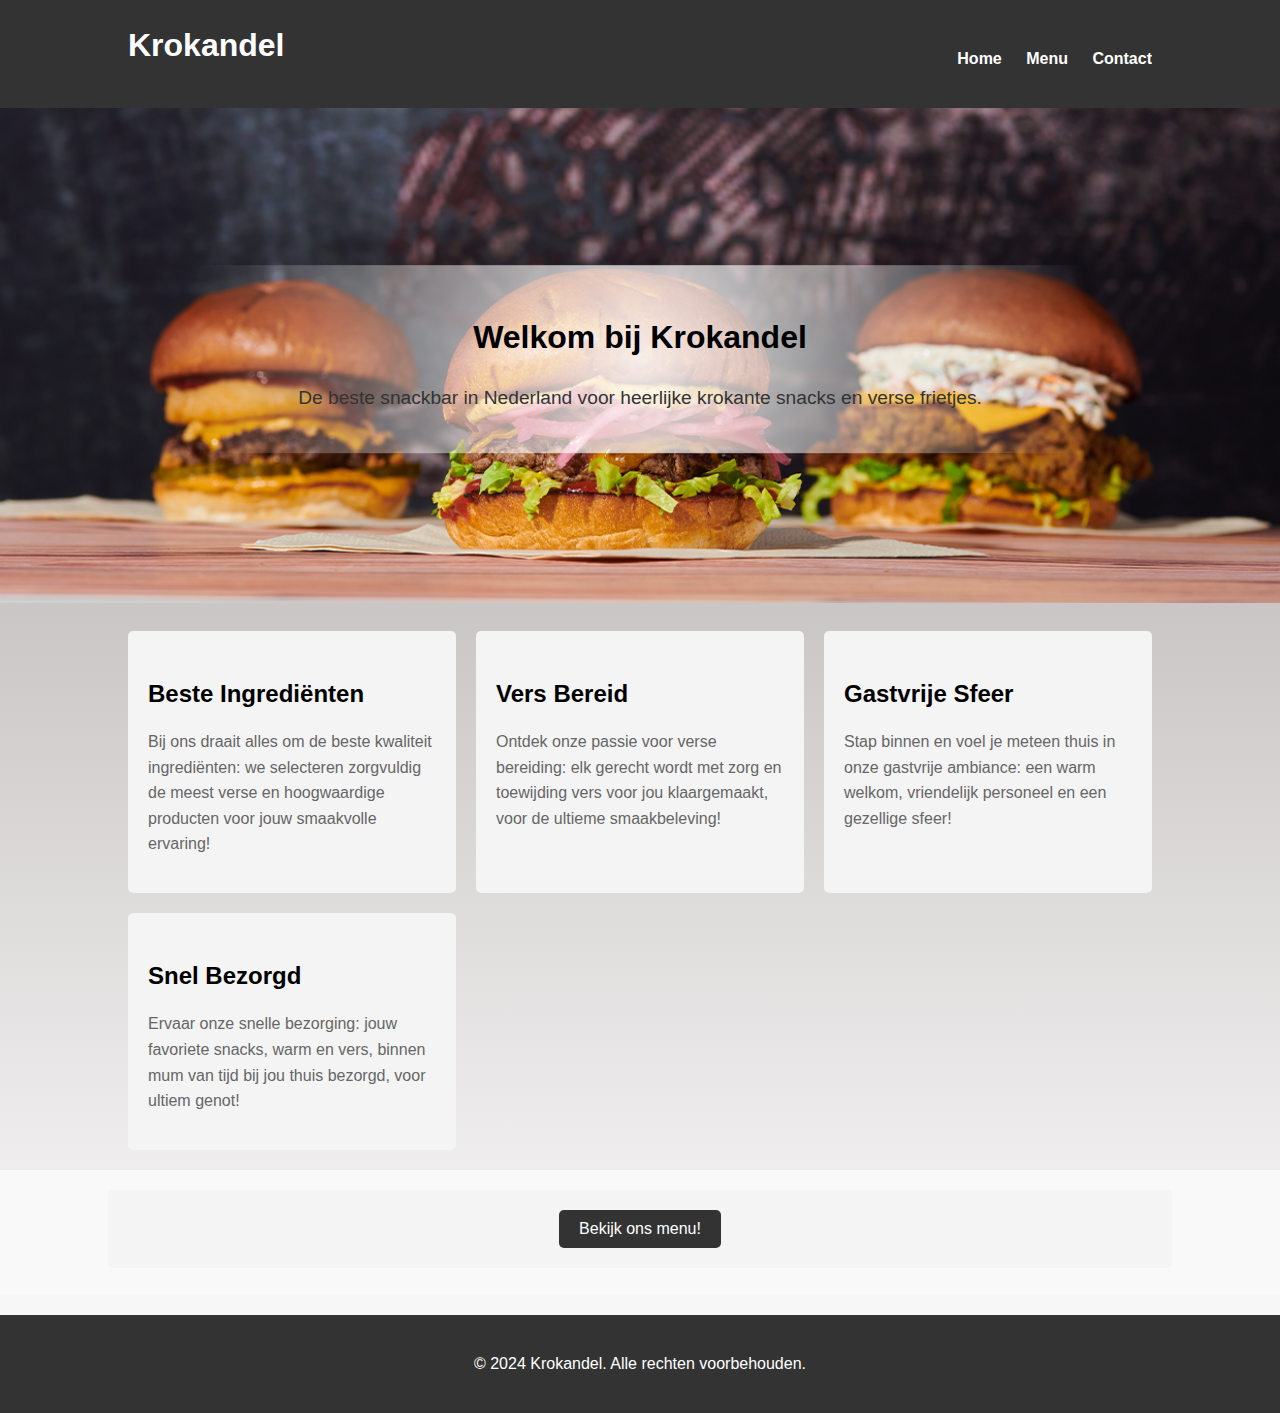
<file: index.html>
<!DOCTYPE html>
<html lang="nl">

<head>
    <meta charset="UTF-8">
    <meta name="viewport" content="width=device-width, initial-scale=1.0">
    <title>Krokandel - Home</title>
    <meta name="description" content="Welkom bij de Krokandel, de beste snackbar van Nederland!">
    <link rel="stylesheet" href="index.css">
    <link rel="icon" href="images/favicon.ico" type="image/x-icon">
</head>

<body>
    <header>
        <div class="container">
            <h1><a href="index.html">Krokandel</a></h1>
            <nav>
                <ul>
                    <li><a href="index.html">Home</a></li>
                    <li><a href="menu.html">Menu</a></li>
                    <li><a href="contact.html">Contact</a></li>
                </ul>
            </nav>
        </div>
    </header>
    <main>
        <section class="image">
            <img src="images/snackbar.webp" alt="Krokandel Snackbar">
            <div class="overlay">
                <div class="container">
                    <h2>Welkom bij Krokandel</h2>
                    <p>De beste snackbar in Nederland voor heerlijke krokante snacks en verse frietjes.</p>
                </div>
            </div>
        </section>
        <section class="qualities">
            <div class="container">
                <div class="card">
                    <h3>Beste Ingrediënten</h3>
                    <p>Bij ons draait alles om de beste kwaliteit ingrediënten: we selecteren zorgvuldig de meest verse en hoogwaardige producten voor jouw smaakvolle ervaring!
                    </p>
                </div>
                <div class="card">
                    <h3>Vers Bereid</h3>
                    <p>Ontdek onze passie voor verse bereiding: elk gerecht wordt met zorg en toewijding vers voor jou klaargemaakt, voor de ultieme smaakbeleving!</p>
                </div>
                <div class="card">
                    <h3>Gastvrije Sfeer</h3>
                    <p>Stap binnen en voel je meteen thuis in onze gastvrije ambiance: een warm welkom, vriendelijk personeel en een gezellige sfeer! </p>
                </div>
                <div class="feature">
                    <h3>Snel Bezorgd</h3>
                    <p>Ervaar onze snelle bezorging: jouw favoriete snacks, warm en vers, binnen mum van tijd bij jou thuis bezorgd, voor ultiem genot! </p>
                </div>
            </div>
        </section>
        <section class="menu-button">
            <div class="container">
                <a href="menu.html"><button>Bekijk ons menu!</button></a>
            </div>
        </section>
    </main>
    <footer>
        <div class="container">
            <p>&copy; 2024 Krokandel. Alle rechten voorbehouden.</p>
        </div>
    </footer>
</body>

</html>
</file>
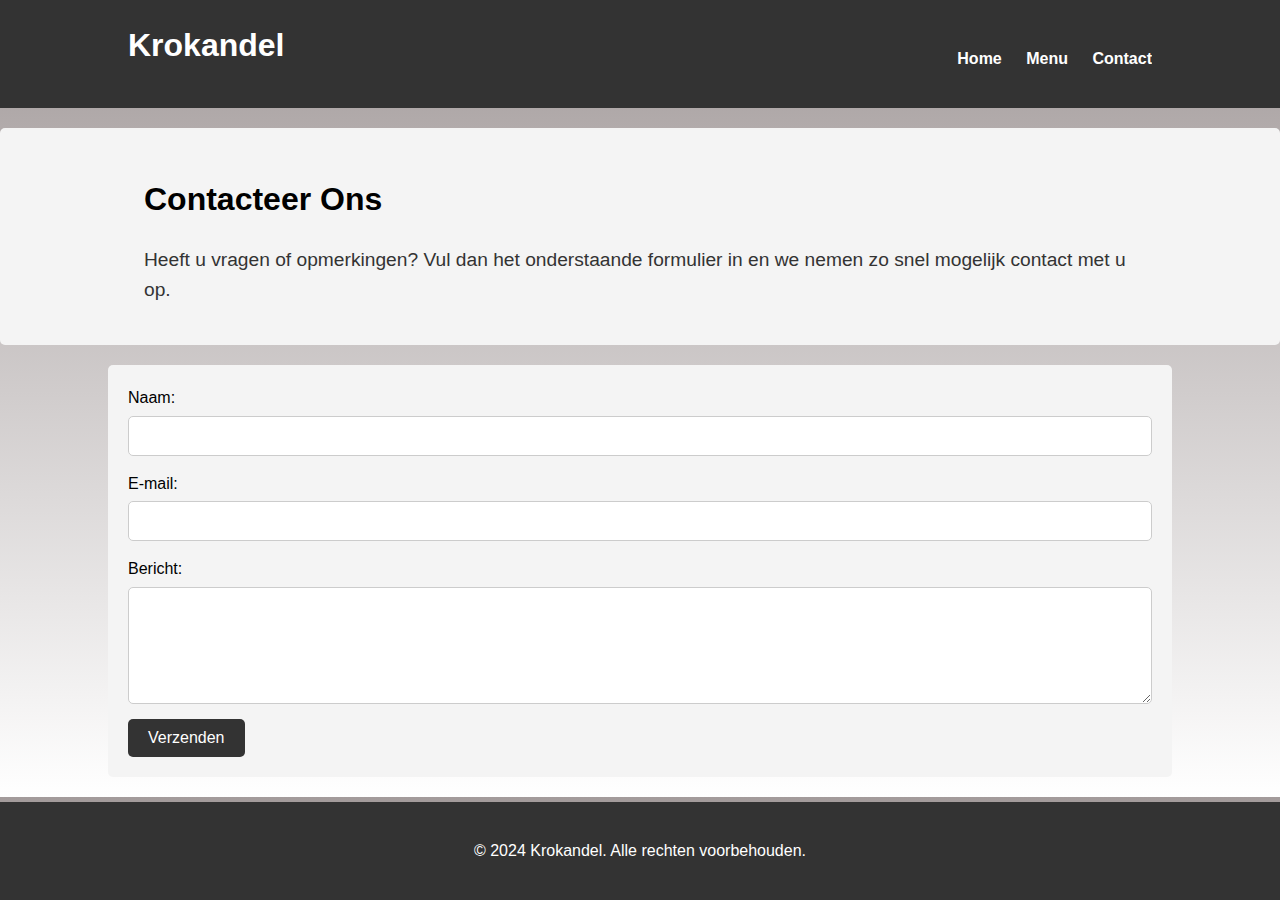
<file: contact.html>
<!DOCTYPE html>
<html lang="nl">

<head>
    <meta charset="UTF-8">
    <meta name="viewport" content="width=device-width, initial-scale=1.0">
    <title>Krokandel - Contact</title>
    <meta name="description" content="Neem contact op met de Krokandel">
    <link rel="stylesheet" href="contact.css">
    <link rel="icon" href="images/favicon.ico" type="image/x-icon">
</head>

<body>
    <header>
        <div class="container">
            <h1><a href="index.html">Krokandel</a></h1>
            <nav>
                <ul>
                    <li><a href="index.html">Home</a></li>
                    <li><a href="menu.html">Menu</a></li>
                    <li><a href="contact.html">Contact</a></li>
                </ul>
            </nav>
        </div>
    </header>
    <main>
        <section class="contact-info">
            <div class="container">
                <h2>Contacteer Ons</h2>
                <p>Heeft u vragen of opmerkingen? Vul dan het onderstaande formulier in en we nemen zo snel mogelijk contact met u op.</p>
            </div>
        </section>
        <section class="contact-form">
            <div class="container">
                <form>
                    <div class="form-group">
                        <label for="name">Naam:</label>
                        <input type="text" id="name" name="name" required>
                    </div>
                    <div class="form-group">
                        <label for="email">E-mail:</label>
                        <input type="email" id="email" name="email" required>
                    </div>
                    <div class="form-group">
                        <label for="message">Bericht:</label>
                        <textarea id="message" name="message" rows="5" required></textarea>
                    </div>
                    <div class="form-group">
                        <button type="submit">Verzenden</button>
                    </div>
                </form>
            </div>
        </section>
    </main>
    <footer>
        <div class="container">
            <p>&copy; 2024 Krokandel. Alle rechten voorbehouden.</p>
        </div>
    </footer>
</body>

</html>
</file>
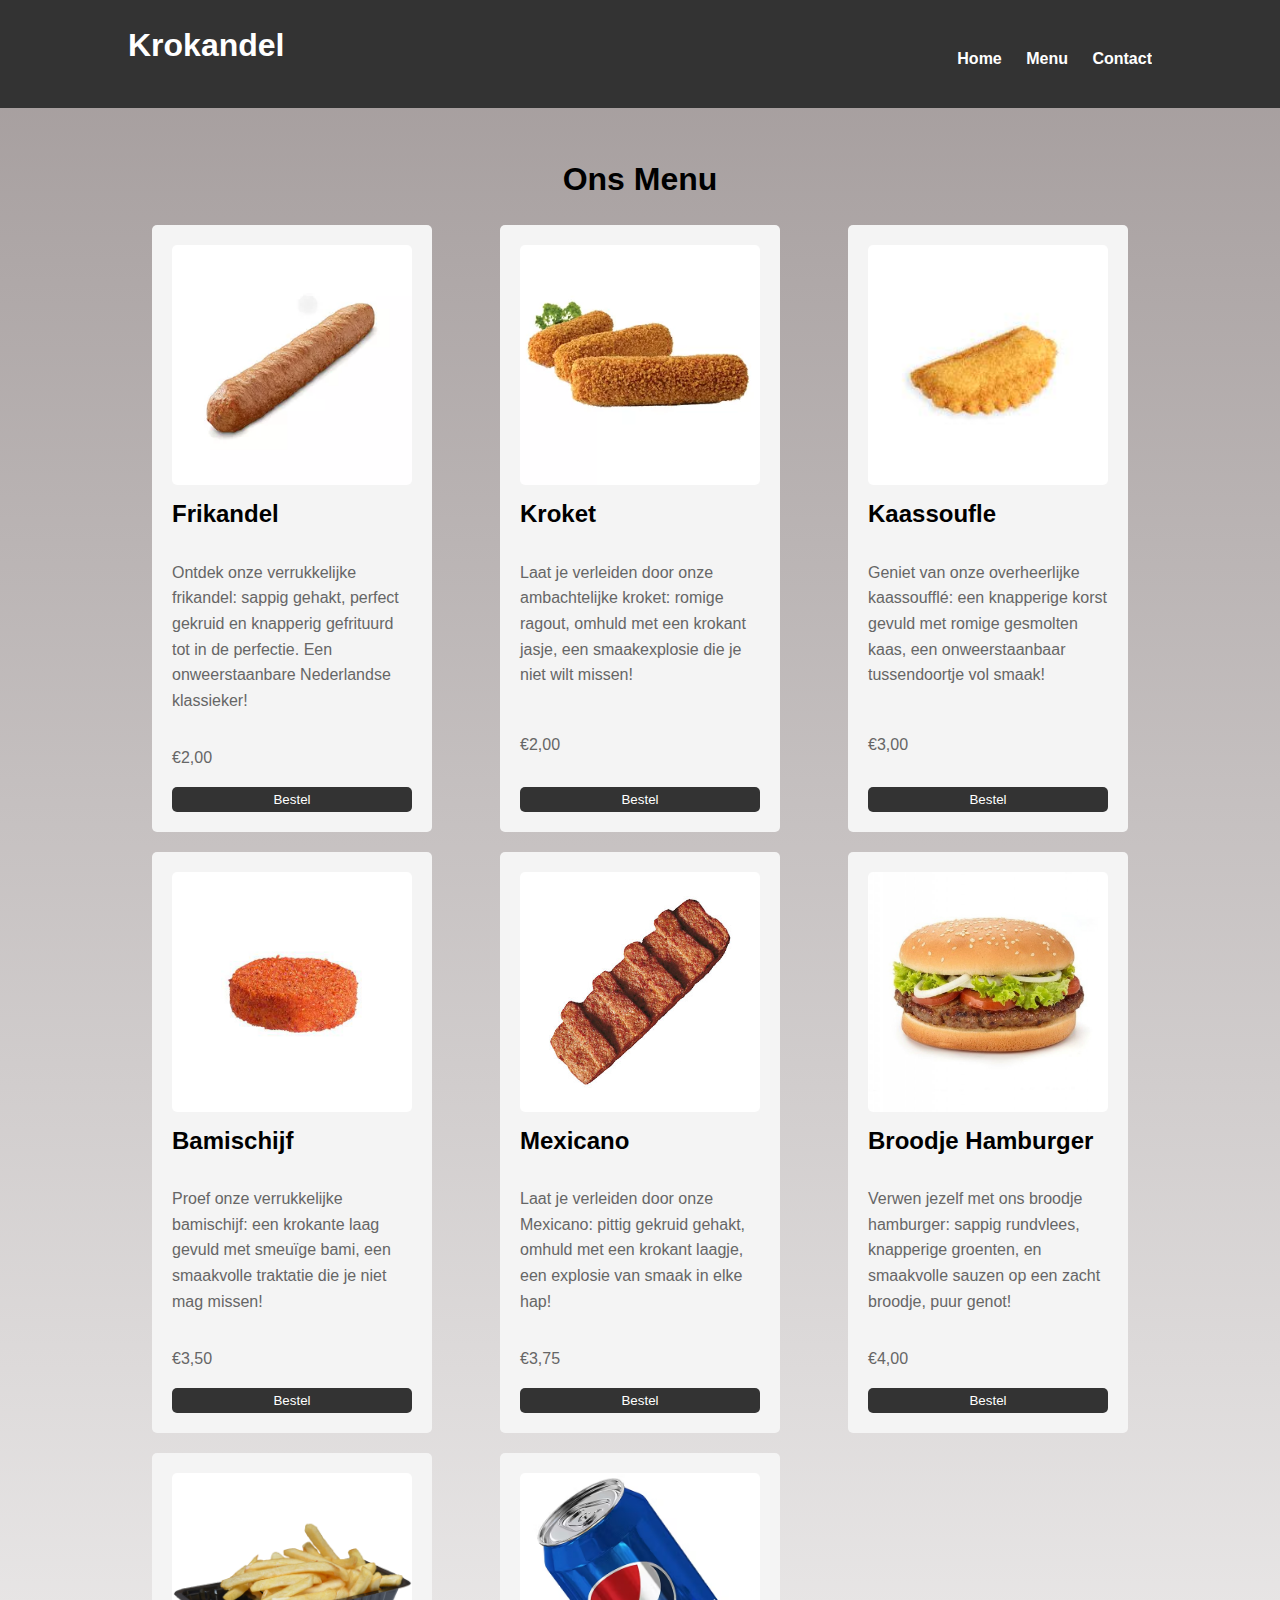
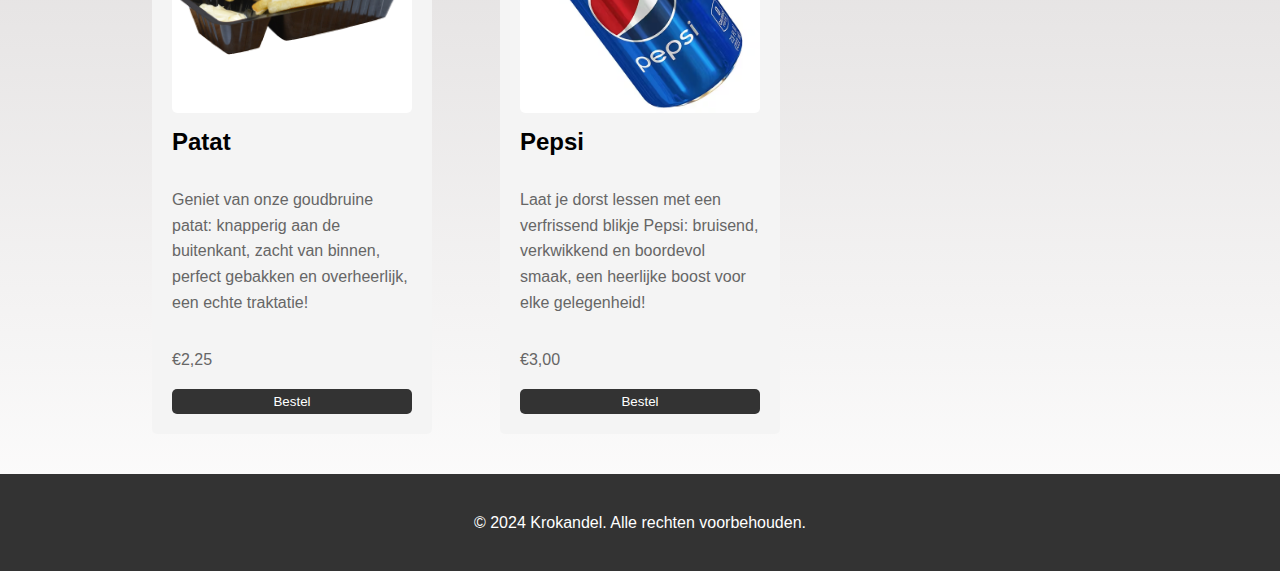
<file: menu.html>
<!DOCTYPE html>
<html lang="nl">

<head>
    <meta charset="UTF-8">
    <meta name="viewport" content="width=device-width, initial-scale=1.0">
    <title>Krokandel - Menu</title>
    <meta name="description" content="Aanshouw het menu van de Krokandel!">
    <link rel="stylesheet" href="menu.css">
    <link rel="icon" href="images/favicon.ico" type="image/x-icon">
</head>

<body>
    <header>
        <div class="container">
            <h1><a href="index.html">Krokandel</a></h1>
            <nav>
                <ul>
                    <li><a href="index.html">Home</a></li>
                    <li><a href="menu.html">Menu</a></li>
                    <li><a href="contact.html">Contact</a></li>
                </ul>
            </nav>
        </div>
    </header>
    <main>
        <section class="menu">
            <div class="container">
                <h2>Ons Menu</h2>
                <div class="menu-grid">
                    <div class="menu-item">
                        <img src="images/snack1.jpg" alt="Snack 1">
                        <h3>Frikandel</h3>
                        <p>Ontdek onze verrukkelijke frikandel: sappig gehakt, perfect gekruid en knapperig gefrituurd tot in de perfectie. Een onweerstaanbare Nederlandse klassieker!</p>
                        <p>€2,00</p>
                        <button>Bestel</button>
                    </div>
                    <div class="menu-item">
                        <img src="images/snack2.jpg" alt="Snack 2">
                        <h3>Kroket</h3>
                        <p>Laat je verleiden door onze ambachtelijke kroket: romige ragout, omhuld met een krokant jasje, een smaakexplosie die je niet wilt missen!</p>
                        <p>€2,00</p>
                        <button>Bestel</button>
                    </div>
                    <div class="menu-item">
                        <img src="images/snack3.jpg" alt="Snack 3">
                        <h3>Kaassoufle</h3>
                        <p>Geniet van onze overheerlijke kaassoufflé: een knapperige korst gevuld met romige gesmolten kaas, een onweerstaanbaar tussendoortje vol smaak!
                        </p>
                        <p>€3,00</p>
                        <button>Bestel</button>
                    </div>
                    <div class="menu-item">
                        <img src="images/snack4.jpg" alt="Snack 4">
                        <h3>Bamischijf</h3>
                        <p>Proef onze verrukkelijke bamischijf: een krokante laag gevuld met smeuïge bami, een smaakvolle traktatie die je niet mag missen!
                        </p>
                        <p>€3,50</p>
                        <button>Bestel</button>
                    </div>
                    <div class="menu-item">
                        <img src="images/snack5.jpg" alt="Snack 5">
                        <h3>Mexicano</h3>
                        <p>Laat je verleiden door onze Mexicano: pittig gekruid gehakt, omhuld met een krokant laagje, een explosie van smaak in elke hap! </p>
                        <p>€3,75</p>
                        <button>Bestel</button>
                    </div>
                    <div class="menu-item">
                        <img src="images/snack6.jpg" alt="Snack 6">
                        <h3>Broodje Hamburger</h3>
                        <p>Verwen jezelf met ons broodje hamburger: sappig rundvlees, knapperige groenten, en smaakvolle sauzen op een zacht broodje, puur genot!
                        </p>
                        <p>€4,00</p>
                        <button>Bestel</button>
                    </div>
                    <div class="menu-item">
                        <img src="images/snack7.jpg" alt="Snack 7">
                        <h3>Patat</h3>
                        <p>Geniet van onze goudbruine patat: knapperig aan de buitenkant, zacht van binnen, perfect gebakken en overheerlijk, een echte traktatie!
                        </p>
                        <p>€2,25</p>
                        <button>Bestel</button>
                    </div>
                    <div class="menu-item">
                        <img src="images/snack8.jpg" alt="Snack 8">
                        <h3>Pepsi</h3>
                        <p>Laat je dorst lessen met een verfrissend blikje Pepsi: bruisend, verkwikkend en boordevol smaak, een heerlijke boost voor elke gelegenheid!
                        </p>
                        <p>€3,00</p>
                        <button>Bestel</button>
                    </div>
                </div>
            </div>
        </section>
    </main>
    <footer>
        <div class="container">
            <p>&copy; 2024 Krokandel. Alle rechten voorbehouden.</p>
        </div>
    </footer>
</body>

</html>
</file>
<file: index.css>
/* General Styles */
body {
    font-family: Arial, sans-serif;
    margin: 0;
    padding: 0;
    box-sizing: border-box;
    line-height: 1.6;
    background: linear-gradient(to bottom, #a39b9b, #ffffff);
}

.container {
    width: 80%;
    max-width: 1200px;
    margin: auto;
    overflow: hidden;
}

header {
    background: #333;
    color: #fff;
    padding: 20px 0;
}

header h1 {
    float: left;
    margin: 0;
}

header h1 a {
    text-decoration: none;
    color: #fff;
}

nav {
    float: right;
    margin-top: 10px;
}

nav ul {
    list-style: none;
    padding: 0;
}

nav ul li {
    display: inline;
    margin-left: 20px;
}

nav ul li a {
    color: #fff;
    text-decoration: none;
    font-weight: bold;
}

.image {
    position: relative;
    overflow: hidden;
}

.image img {
    width: 100%;
    height: auto;
    image-rendering: auto;
}

.overlay {
    position: absolute;
    top: 50%;
    left: 50%;
    transform: translate(-50%, -50%);
    background: rgba(255, 255, 255, 0.9);
    padding: 20px;
    text-align: center;
    width: 100%;
    box-sizing: border-box;
    background: radial-gradient(circle, rgba(255, 255, 255, 0.9) 0%, rgba(255, 255, 255, 0) 70%);
    text-shadow: #201818, 20px;
}

.overlay .container {
    width: 80%;
}

.overlay h2 {
    font-size: 2rem;
    margin-bottom: 20px;
}

.overlay p {
    font-size: 1.2rem;
    color: #333;
}

.qualities .container,
.features .container {
    display: grid;
    grid-template-columns: repeat(auto-fit, minmax(250px, 1fr));
    gap: 20px;
    padding: 20px;
}

.card,
.feature {
    background: #f4f4f4;
    padding: 20px;
    border-radius: 5px;
}

.card h3,
.feature h3 {
    font-size: 1.5rem;
    margin-bottom: 10px;
}

.card p,
.feature p {
    font-size: 1rem;
    color: #666;
}

footer {
    background: #333;
    color: #fff;
    text-align: center;
    padding: 20px 0;
    margin-top: 20px;
}

.menu-button {
    background-color: #f9f9f9;
    padding: 20px 0;
    text-align: center;
}

.menu-button .container {
    background-color: #f4f4f4;
    padding: 20px;
    border-radius: 5px;
    display: inline-block;
}

.menu-button button {
    background-color: #333;
    color: #fff;
    padding: 10px 20px;
    border: none;
    border-radius: 5px;
    font-size: 1rem;
    cursor: pointer;
}

.menu-button button:hover {
    background-color: #555;
    scale: 1.1;
}

@media (max-width: 768px) {
    header {
        text-align: center;
    }

    header h1,
    nav {
        float: none;
        display: block;
        text-align: center;
    }

    nav ul li {
        display: block;
        margin: 10px 0;
    }

    .overlay h2 {
        font-size: 1.5rem;
    }

    .overlay p {
        font-size: 1rem;
    }

    .qualities .container,
    .features .container {
        grid-template-columns: repeat(auto-fit, minmax(200px, 1fr));
    }
}

@media (max-width: 480px) {
    .overlay .container {
        width: 90%;
    }

    .qualities .container,
    .features .container {
        grid-template-columns: 1fr;
    }

}
</file>
<file: contact.css>
body {
    height: 100%;
    overflow: hidden;
    font-family: Arial, sans-serif;
    margin: 0;
    padding: 0;
    box-sizing: border-box;
    line-height: 1.6;
    background: linear-gradient(to bottom, #a39b9b, #ffffff);
}

.container {
    width: 80%;
    max-width: 1200px;
    margin: auto;
    overflow: hidden;
}

header {
    background: #333;
    color: #fff;
    padding: 20px 0;
}

header h1 {
    float: left;
    margin: 0;
}

header h1 a {
    text-decoration: none;
    color: #fff;
}

nav {
    float: right;
    margin-top: 10px;
}

nav ul {
    list-style: none;
    padding: 0;
}

nav ul li {
    display: inline;
    margin-left: 20px;
}

nav ul li a {
    color: #fff;
    text-decoration: none;
    font-weight: bold;
}

.contact-info {
    background: #f4f4f4;
    padding: 20px;
    border-radius: 5px;
    margin-top: 20px;
}

.contact-info h2 {
    font-size: 2rem;
    margin-bottom: 10px;
}

.contact-info p {
    font-size: 1.2rem;
    color: #333;
}

.contact-form {
    padding: 20px 0;
}

.contact-form .container {
    background: #f4f4f4;
    padding: 20px;
    border-radius: 5px;
}

.contact-form form {
    display: grid;
    grid-template-columns: 1fr;
    gap: 15px;
}

.form-group {
    display: flex;
    flex-direction: column;
}

.form-group label {
    font-size: 1rem;
    margin-bottom: 5px;
}

.form-group input,
.form-group textarea {
    padding: 10px;
    font-size: 1rem;
    border: 1px solid #ccc;
    border-radius: 5px;
}

.form-group button {
    background-color: #333;
    color: #fff;
    padding: 10px 20px;
    border: none;
    border-radius: 5px;
    font-size: 1rem;
    cursor: pointer;
    align-self: flex-start;
}

.form-group button:hover {
    background-color: #555;
}

footer {
    position: fixed;
    bottom: 0px;
    width: 100vw;
    background: #333;
    color: #fff;
    text-align: center;
    padding: 20px 0;
    margin-top: 20px;
}

@media (max-width: 768px) {
    header {
        text-align: center;
    }

    header h1,
    nav {
        float: none;
        display: block;
        text-align: center;
    }

    nav ul li {
        display: block;
        margin: 10px 0;
    }

    .contact-info h2 {
        font-size: 1.5rem;
    }

    .contact-info p {
        font-size: 1rem;
    }

    .contact-form .container {
        padding: 10px;
    }
}
</file>
<file: menu.css>
body {
    font-family: Arial, sans-serif;
    margin: 0;
    padding: 0;
    box-sizing: border-box;
    line-height: 1.6;
    background: linear-gradient(to bottom, #a39b9b, #ffffff);
}

.container {
    width: 80%;
    max-width: 1200px;
    margin: auto;
    overflow: hidden;
}

header {
    background: #333;
    color: #fff;
    padding: 20px 0;
}

header h1 {
    float: left;
    margin: 0;
}

header h1 a {
    text-decoration: none;
    color: #fff;
}

nav {
    float: right;
    margin-top: 10px;
}

nav ul {
    list-style: none;
}

nav ul li {
    display: inline;
    margin-left: 20px;
}

nav ul li a {
    color: #fff;
    text-decoration: none;
    font-weight: bold;
}

.menu {
    padding: 20px 0;
    text-align: center;
}

.menu h2 {
    font-size: 2rem;
    margin-bottom: 20px;
}

.menu-grid {
    display: grid;
    grid-template-columns: repeat(auto-fit, minmax(280px, 1fr));
    gap: 20px;
    justify-content: center;
}

.menu-item {
    background: #f4f4f4;
    padding: 20px;
    border-radius: 5px;
    text-align: left;
    width: 280px;
    margin: 0 auto;
    display: flex;
    flex-direction: column;
    justify-content: space-between;
    box-sizing: border-box;
    transition: box-shadow 0.3s;
}

.menu-item:hover {
    box-shadow: 0 0 10px rgba(0, 0, 0, 0.3);
}

.menu-item img {
    width: 100%;
    aspect-ratio: 1/1;
    object-fit: cover;
    border-radius: 5px;
}

.menu-item h3 {
    font-size: 1.5rem;
    margin: 10px 0;
}

.menu-item p {
    font-size: 1rem;
    color: #666;
    flex-grow: 1;
}

.menu-item button {
    background-color: #333;
    color: #fff;
    padding: 5px 10px;
    border: none;
    border-radius: 5px;
    cursor: pointer;
    transition: transform 0.3s;
}

.menu-item button:hover {
    transform: scale(1.1);
}

footer {
    background: #333;
    color: #fff;
    text-align: center;
    padding: 20px 0;
    margin-top: 20px;
}

@media (max-width: 768px) {
    header {
        text-align: center;
    }

    header h1,
    nav {
        float: none;
        display: block;
    }

    nav ul {
        padding: 0;
    }

    nav ul li {
        display: block;
        margin: 10px 0;
    }

    .menu-grid {
        grid-template-columns: repeat(auto-fit, minmax(200px, 1fr));
    }

    .menu-item {
        width: 100%;
    }
}
</file>
